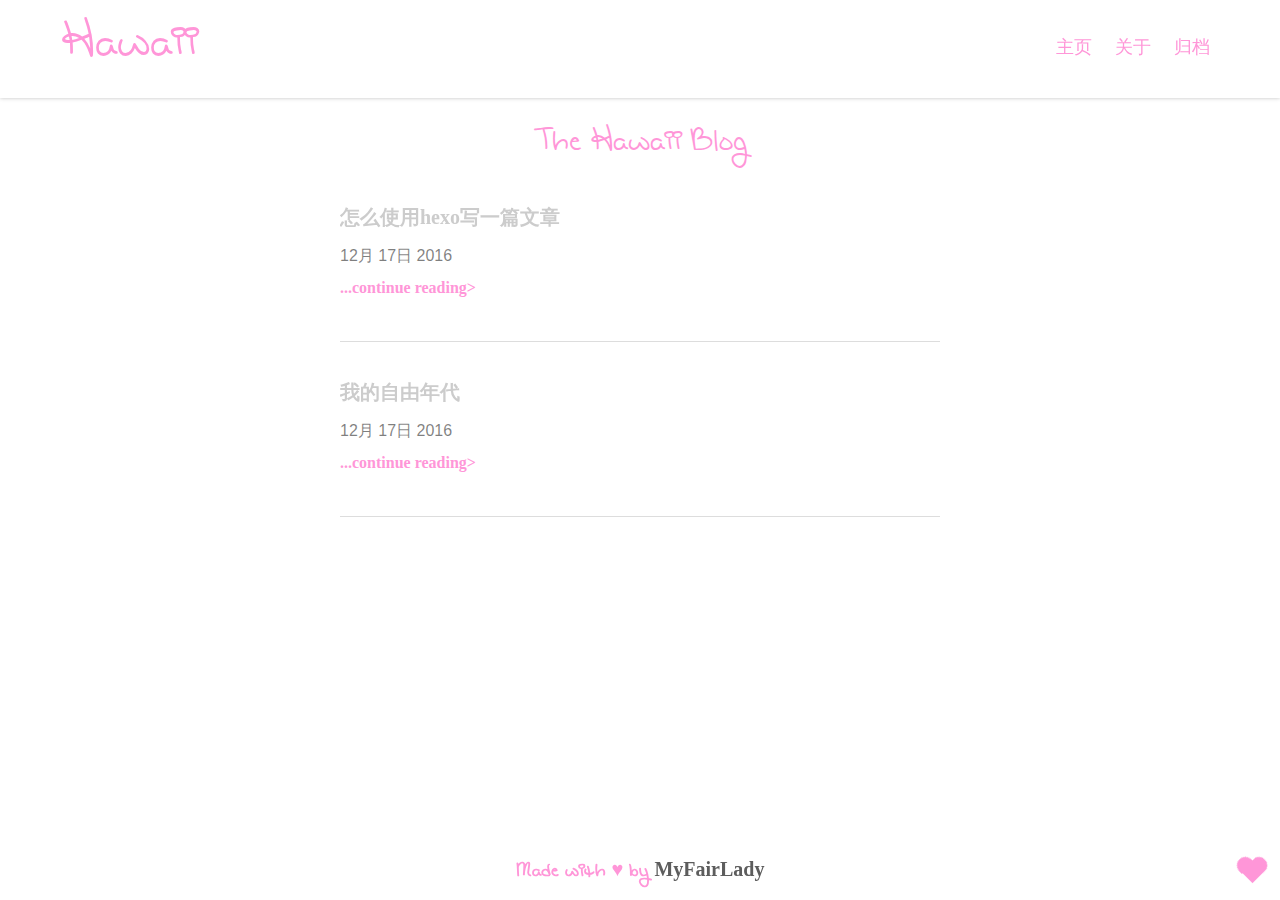
<file: index.html>
<!DOCTYPE html>
<html lang="en">

<head>
    <meta charset="UTF-8">
    <meta name="viewport" content="width=device-width, initial-scale=1">
    <title>Hawaii</title>
        
        <!-- 主css -->
        <link rel="stylesheet" href="/sass/main.css">
        <!-- seo -->
            <meta property="og:type" content="website">
<meta property="og:title" content="Hawaii">
<meta property="og:url" content="http://yoursite.com/index.html">
<meta property="og:site_name" content="Hawaii">
<meta name="twitter:card" content="summary">
<meta name="twitter:title" content="Hawaii">
            <!-- facicon -->
        
        <link rel="icon" href="http://7xp1k3.com1.z0.glb.clouddn.com/octocat-de-los-muertos.jpg">
                
        <!-- 统计 -->
        
        
        <script>
          (function(i,s,o,g,r,a,m){i['GoogleAnalyticsObject']=r;i[r]=i[r]||function(){
          (i[r].q=i[r].q||[]).push(arguments)},i[r].l=1*new Date();a=s.createElement(o),
          m=s.getElementsByTagName(o)[0];a.async=1;a.src=g;m.parentNode.insertBefore(a,m)
          })(window,document,'script','//www.google-analytics.com/analytics.js','ga');

          ga('create', 'UA-75314797-1', 'auto');
          ga('send', 'pageview');
        </script>
        
</head>

	<body>
		<div class="main">
			<div id="mobile-bar">
    <a class="menu-button"></a>
    <a class="logo" href="/">Hawaii</a>
</div>
<header class="nav-header">
    <a href="/" class="logo-link">Hawaii</a>
    
            
    <ul class="nav nav-list">
        <li class="nav-list-item"><a href="/">主页</a></li>
        
            
        
            
        <li class="nav-list-item"><a href="/about">关于</a></li>
            
        
            
        <li class="nav-list-item"><a href="/archives">归档</a></li>
            
        
    </ul>
</header>
<div class="sidebar">
    
            
    <ul class="main-menu">
        <li class="main-menu-item"><a href="/">主页</a></li>
        
            
        
            
        <li class="main-menu-item"><a href="/about">关于</a></li>
            
        
            
        <li class="main-menu-item"><a href="/archives">归档</a></li>
            
        
    </ul>
</div>

<h1 class="title">The Hawaii Blog</h1>

			<div class="blog-main">
    
      <article class="article-main">
              <header class="article-header">
                  <h1 itemprop="name">
                      <a href="/2016/12/17/how-to-wirte/" class="article-title">怎么使用hexo写一篇文章</a>
                  </h1>
              </header>
              
              <div class="article-meta">
                  <div class="article-dateTime">
                      <a href="/2016/12/17/how-to-wirte/" class="article-date">
                          <time datetime="12月 17日 2016" itemprop="datePublished">
                              12月 17日 2016
                          </time>
                      </a>
                  </div>
              </div>
              
              <div class="article-inner">
                  <div class="article-entry" itemprop="articleBody">
                      
                  </div>
                  <p class="article-more-link">
                      <a href="/2016/12/17/how-to-wirte/#more">
                          ...continue reading>
                      </a>
                  </p>
              </div>
      </article>
    
      <article class="article-main">
              <header class="article-header">
                  <h1 itemprop="name">
                      <a href="/2016/12/17/about/" class="article-title">我的自由年代</a>
                  </h1>
              </header>
              
              <div class="article-meta">
                  <div class="article-dateTime">
                      <a href="/2016/12/17/about/" class="article-date">
                          <time datetime="12月 17日 2016" itemprop="datePublished">
                              12月 17日 2016
                          </time>
                      </a>
                  </div>
              </div>
              
              <div class="article-inner">
                  <div class="article-entry" itemprop="articleBody">
                      
                  </div>
                  <p class="article-more-link">
                      <a href="/2016/12/17/about/#more">
                          ...continue reading>
                      </a>
                  </p>
              </div>
      </article>
    
    <nav class="older-posts-link">
    <span class="page-number current">1</span>
</nav>

</div>


		</div>
		<div id="heart"></div>

    <footer class="blog-footer" id="blog-footer">
        <div id="footer-info" class="inner">
            Made with ♥ by <a href="https://github.com/yzzting/hexo-theme-MyFairLady" target="_blank">MyFairLady</a>
        </div>
    </footer>
    <script src="/js/sidebar.js"></script>
    <script src="/js/toTop.js"></script>

	</body>
	</html>
</file>
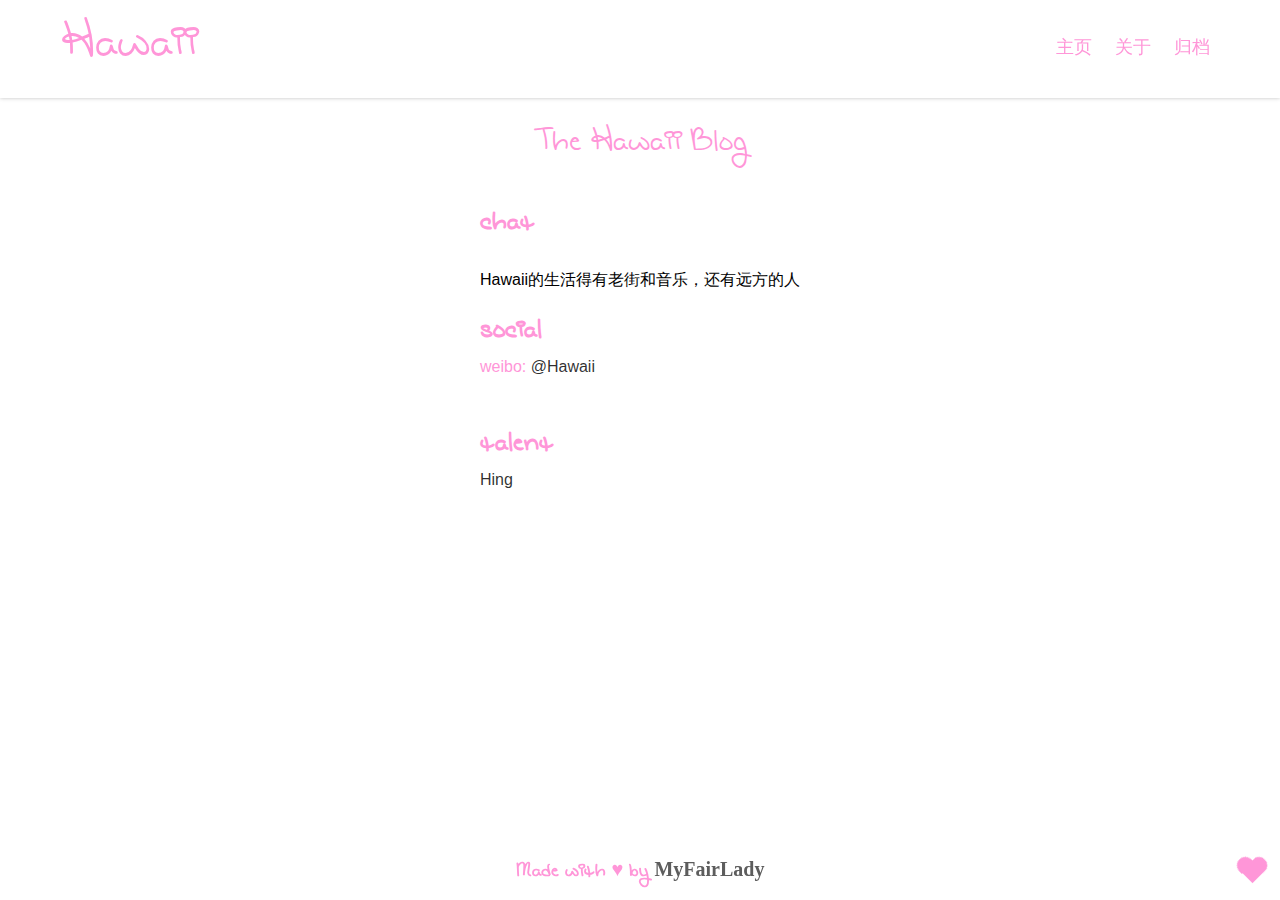
<file: about/index.html>
<!DOCTYPE html>
<html lang="en">

<head>
    <meta charset="UTF-8">
    <meta name="viewport" content="width=device-width, initial-scale=1">
    <title>Hawaii</title>
        
        <!-- 主css -->
        <link rel="stylesheet" href="/sass/main.css">
        <!-- seo -->
            <meta name="description" content="this is the about me.">
<meta property="og:type" content="website">
<meta property="og:title" content="this is a about me">
<meta property="og:url" content="http://yoursite.com/about/index.html">
<meta property="og:site_name" content="Hawaii">
<meta property="og:description" content="this is the about me.">
<meta property="og:updated_time" content="2016-12-17T12:06:51.000Z">
<meta name="twitter:card" content="summary">
<meta name="twitter:title" content="this is a about me">
<meta name="twitter:description" content="this is the about me.">
            <!-- facicon -->
        
        <link rel="icon" href="http://7xp1k3.com1.z0.glb.clouddn.com/octocat-de-los-muertos.jpg">
                
        <!-- 统计 -->
        
        
        <script>
          (function(i,s,o,g,r,a,m){i['GoogleAnalyticsObject']=r;i[r]=i[r]||function(){
          (i[r].q=i[r].q||[]).push(arguments)},i[r].l=1*new Date();a=s.createElement(o),
          m=s.getElementsByTagName(o)[0];a.async=1;a.src=g;m.parentNode.insertBefore(a,m)
          })(window,document,'script','//www.google-analytics.com/analytics.js','ga');

          ga('create', 'UA-75314797-1', 'auto');
          ga('send', 'pageview');
        </script>
        
</head>

	<body>
		<div class="main">
			<div id="mobile-bar">
    <a class="menu-button"></a>
    <a class="logo" href="/">Hawaii</a>
</div>
<header class="nav-header">
    <a href="/" class="logo-link">Hawaii</a>
    
            
    <ul class="nav nav-list">
        <li class="nav-list-item"><a href="/">主页</a></li>
        
            
        
            
        <li class="nav-list-item"><a href="/about">关于</a></li>
            
        
            
        <li class="nav-list-item"><a href="/archives">归档</a></li>
            
        
    </ul>
</header>
<div class="sidebar">
    
            
    <ul class="main-menu">
        <li class="main-menu-item"><a href="/">主页</a></li>
        
            
        
            
        <li class="main-menu-item"><a href="/about">关于</a></li>
            
        
            
        <li class="main-menu-item"><a href="/archives">归档</a></li>
            
        
    </ul>
</div>

<h1 class="title">The Hawaii Blog</h1>

			<div class="about-main">
    <div class="about-body">
        <div class="about-header">
          <h3 class="about-title">chat</h3>
          <p>Hawaii的生活得有老街和音乐，还有远方的人</p>
        </div>
        <div class="about-show">
          <div class="about-social">
            <h3 class="about-title">social</h3>
            <ul class="about-list">
              
                <li>
                  weibo:
                  <a href="http://weibo.com/3063302611/profile?topnav=1&amp;wvr=6&amp;is_all=1">
                    @Hawaii
                  </a>
                </li>
                
              </ul>
          </div>
          <div class="about-talent">
           <h3 class="about-title">talent</h3>
           <ul class="about-list">
            
                <li>
                    <a href="https://Neras.github.io">
                        Hing
                    </a>
                </li>
            
            </ul>
          </div>
        </div>
    </div>
</div>

		</div>
		<div id="heart"></div>

    <footer class="blog-footer" id="blog-footer">
        <div id="footer-info" class="inner">
            Made with ♥ by <a href="https://github.com/yzzting/hexo-theme-MyFairLady" target="_blank">MyFairLady</a>
        </div>
    </footer>
    <script src="/js/sidebar.js"></script>
    <script src="/js/toTop.js"></script>

	</body>
	</html>
</file>
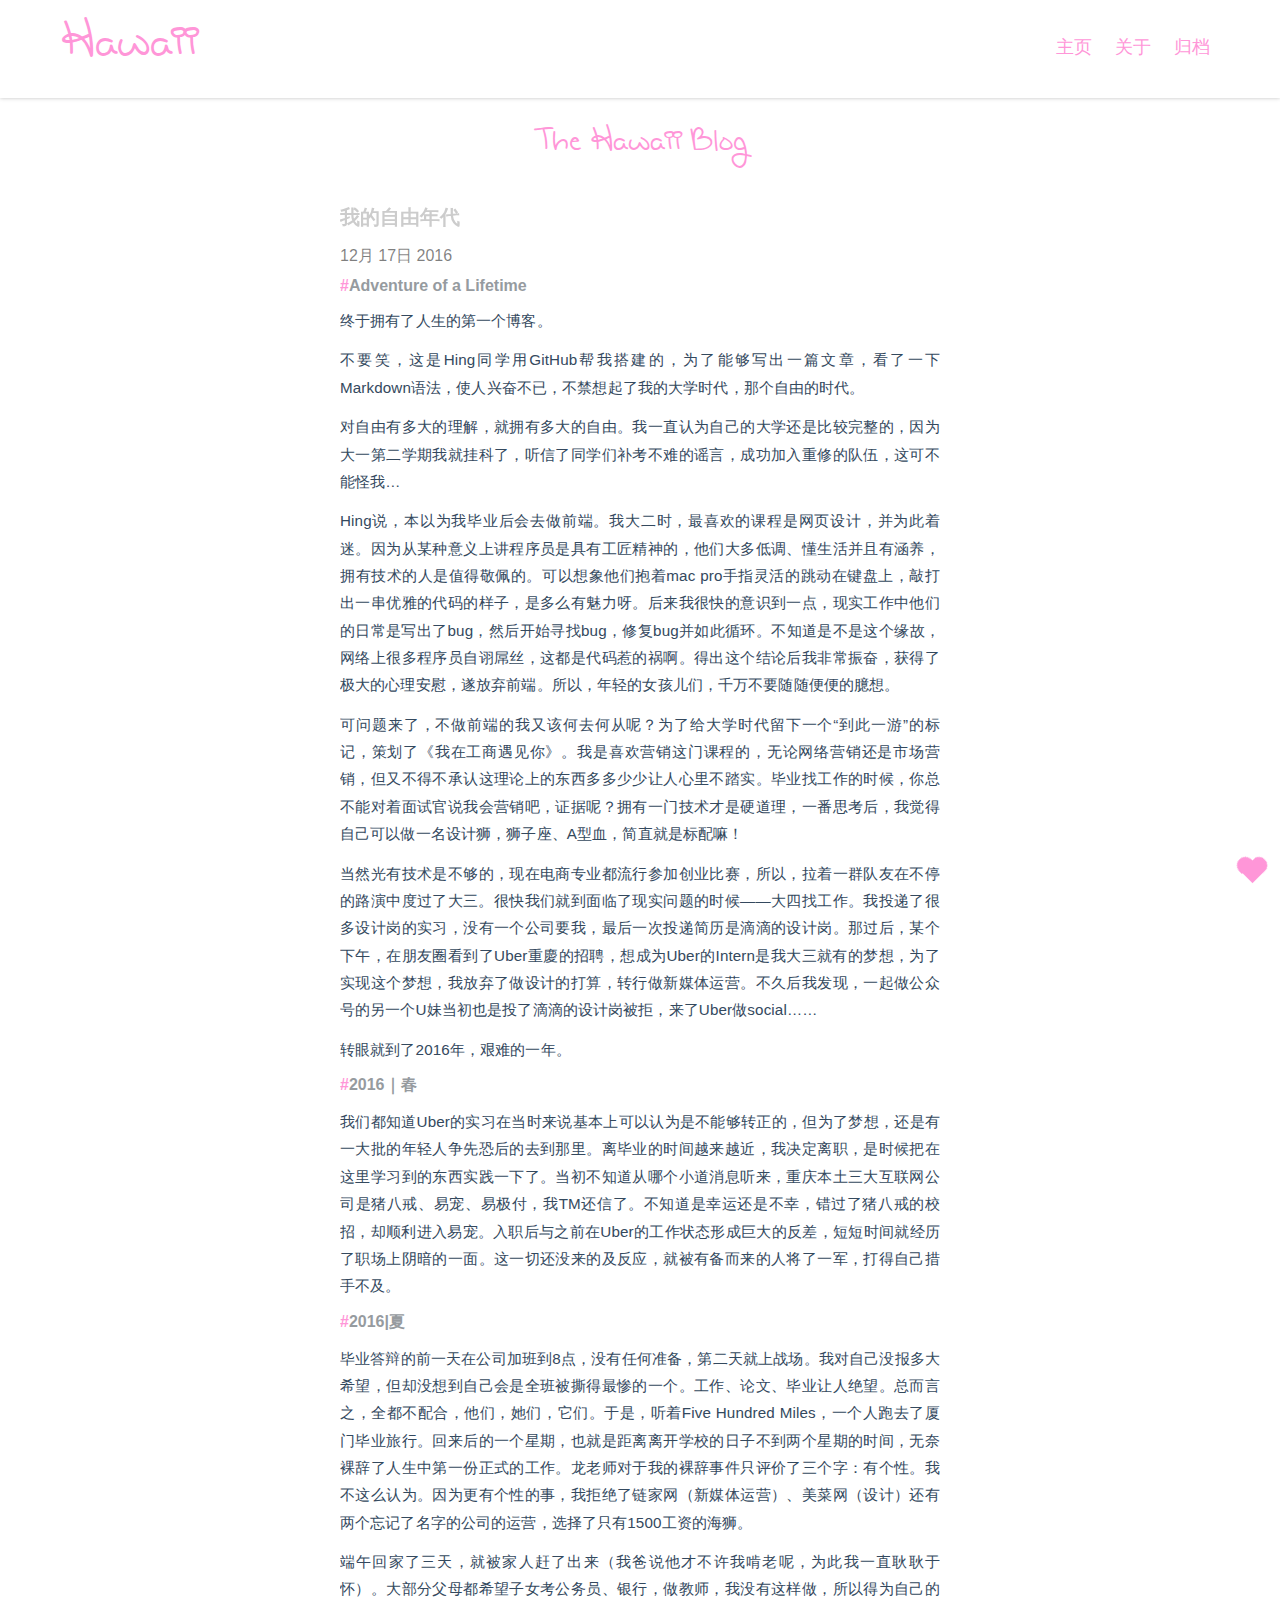
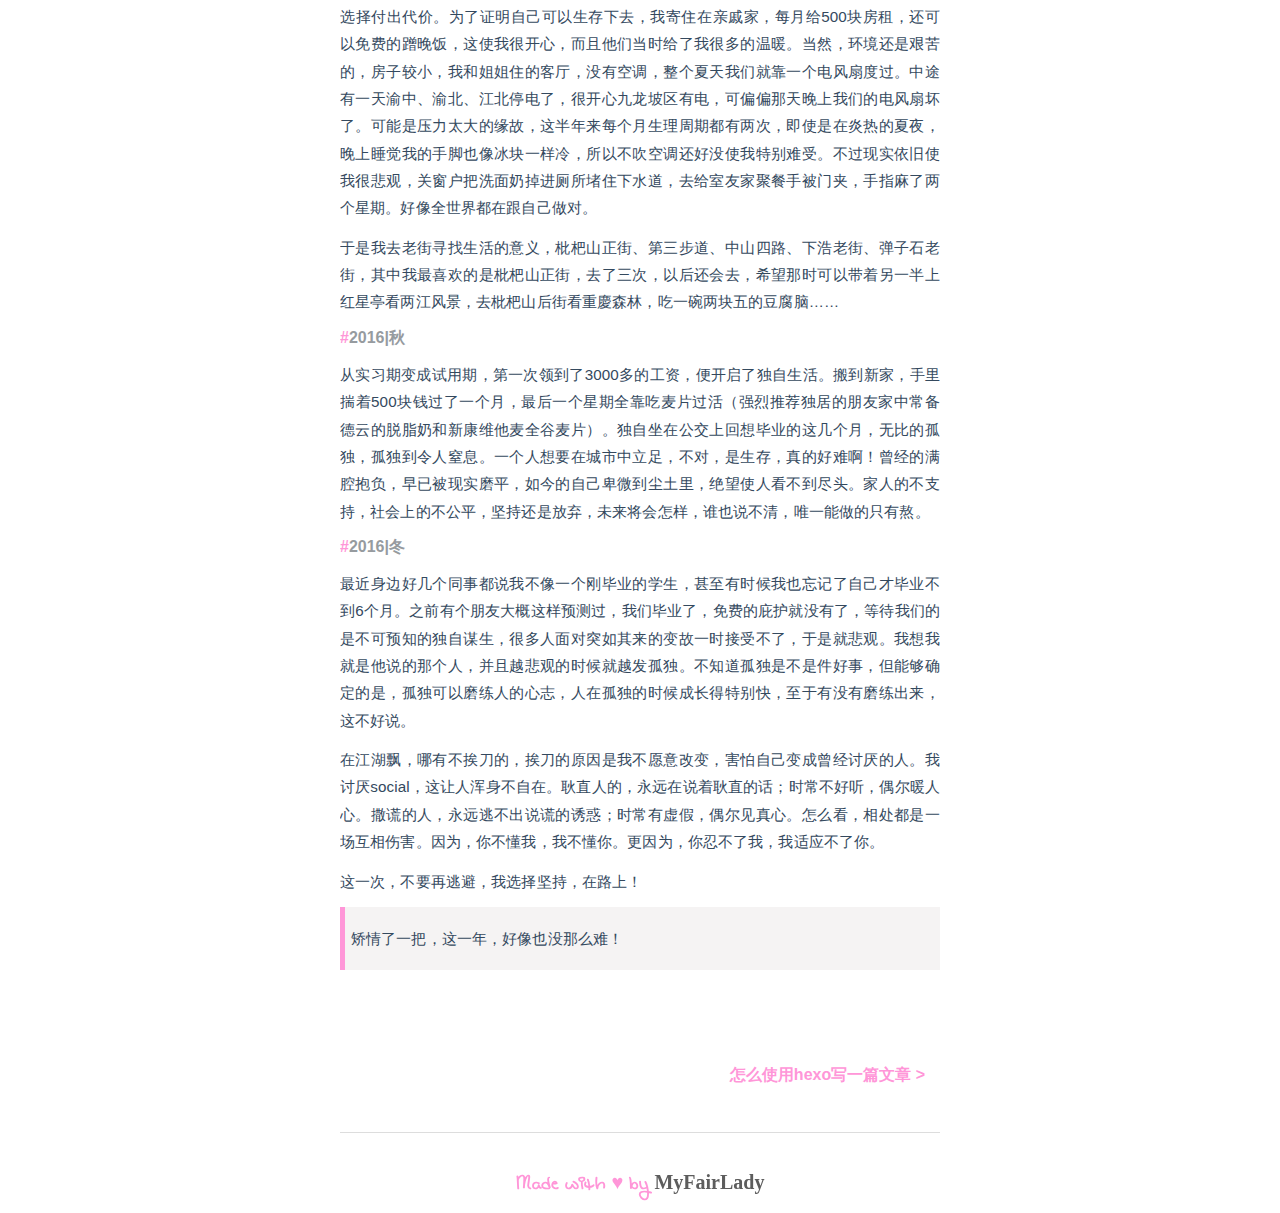
<file: 2016/12/17/about/index.html>
<!DOCTYPE html>
<html lang="en">

<head>
    <meta charset="UTF-8">
    <meta name="viewport" content="width=device-width, initial-scale=1">
    <title>Hawaii</title>
        
        <!-- 主css -->
        <link rel="stylesheet" href="/sass/main.css">
        <!-- seo -->
            <meta name="description" content="Adventure of a Lifetime终于拥有了人生的第一个博客。
不要笑，这是Hing同学用GitHub帮我搭建的，为了能够写出一篇文章，看了一下Markdown语法，使人兴奋不已，不禁想起了我的大学时代，那个自由的时代。
对自由有多大的理解，就拥有多大的自由。我一直认为自己的大学还是比较完整的，因为大一第二学期我就挂科了，听信了同学们补考不难的谣言，成功加入重修的队伍，这可不能怪我…">
<meta property="og:type" content="article">
<meta property="og:title" content="我的自由年代">
<meta property="og:url" content="http://yoursite.com/2016/12/17/about/index.html">
<meta property="og:site_name" content="Hawaii">
<meta property="og:description" content="Adventure of a Lifetime终于拥有了人生的第一个博客。
不要笑，这是Hing同学用GitHub帮我搭建的，为了能够写出一篇文章，看了一下Markdown语法，使人兴奋不已，不禁想起了我的大学时代，那个自由的时代。
对自由有多大的理解，就拥有多大的自由。我一直认为自己的大学还是比较完整的，因为大一第二学期我就挂科了，听信了同学们补考不难的谣言，成功加入重修的队伍，这可不能怪我…">
<meta property="og:updated_time" content="2016-12-19T14:28:51.000Z">
<meta name="twitter:card" content="summary">
<meta name="twitter:title" content="我的自由年代">
<meta name="twitter:description" content="Adventure of a Lifetime终于拥有了人生的第一个博客。
不要笑，这是Hing同学用GitHub帮我搭建的，为了能够写出一篇文章，看了一下Markdown语法，使人兴奋不已，不禁想起了我的大学时代，那个自由的时代。
对自由有多大的理解，就拥有多大的自由。我一直认为自己的大学还是比较完整的，因为大一第二学期我就挂科了，听信了同学们补考不难的谣言，成功加入重修的队伍，这可不能怪我…">
            <!-- facicon -->
        
        <link rel="icon" href="http://7xp1k3.com1.z0.glb.clouddn.com/octocat-de-los-muertos.jpg">
                
        <!-- 统计 -->
        
        
        <script>
          (function(i,s,o,g,r,a,m){i['GoogleAnalyticsObject']=r;i[r]=i[r]||function(){
          (i[r].q=i[r].q||[]).push(arguments)},i[r].l=1*new Date();a=s.createElement(o),
          m=s.getElementsByTagName(o)[0];a.async=1;a.src=g;m.parentNode.insertBefore(a,m)
          })(window,document,'script','//www.google-analytics.com/analytics.js','ga');

          ga('create', 'UA-75314797-1', 'auto');
          ga('send', 'pageview');
        </script>
        
</head>

	<body>
		<div class="main">
			<div id="mobile-bar">
    <a class="menu-button"></a>
    <a class="logo" href="/">Hawaii</a>
</div>
<header class="nav-header">
    <a href="/" class="logo-link">Hawaii</a>
    
            
    <ul class="nav nav-list">
        <li class="nav-list-item"><a href="/">主页</a></li>
        
            
        
            
        <li class="nav-list-item"><a href="/about">关于</a></li>
            
        
            
        <li class="nav-list-item"><a href="/archives">归档</a></li>
            
        
    </ul>
</header>
<div class="sidebar">
    
            
    <ul class="main-menu">
        <li class="main-menu-item"><a href="/">主页</a></li>
        
            
        
            
        <li class="main-menu-item"><a href="/about">关于</a></li>
            
        
            
        <li class="main-menu-item"><a href="/archives">归档</a></li>
            
        
    </ul>
</div>

<h1 class="title">The Hawaii Blog</h1>

			
<article class="article-main" itemscope itemprop="blogPost">
        <div class="articleCon">
            <header class="article-header">
                <h1 itemprop="name">
                    <a href="/2016/12/17/about/" class="article-title">我的自由年代</a>
                </h1>
            </header>
            <div class="article-meta">
                <div class="article-dateTime">
    <a href="/2016/12/17/about/" class="article-date">
        <time datetime="12月 17日 2016" itemprop="datePublished">
            12月 17日 2016
        </time>
    </a>
</div>

            </div>
            <div class="article-inner">
                <div class="article-entry" itemprop="articleBody">
                    <h3 id="Adventure-of-a-Lifetime"><a href="#Adventure-of-a-Lifetime" class="headerlink" title="Adventure of a Lifetime"></a>Adventure of a Lifetime</h3><p>终于拥有了人生的第一个博客。</p>
<p>不要笑，这是Hing同学用GitHub帮我搭建的，为了能够写出一篇文章，看了一下Markdown语法，使人兴奋不已，不禁想起了我的大学时代，那个自由的时代。</p>
<p>对自由有多大的理解，就拥有多大的自由。我一直认为自己的大学还是比较完整的，因为大一第二学期我就挂科了，听信了同学们补考不难的谣言，成功加入重修的队伍，这可不能怪我…</p>
<p>Hing说，本以为我毕业后会去做前端。我大二时，最喜欢的课程是网页设计，并为此着迷。因为从某种意义上讲程序员是具有工匠精神的，他们大多低调、懂生活并且有涵养，拥有技术的人是值得敬佩的。可以想象他们抱着mac pro手指灵活的跳动在键盘上，敲打出一串优雅的代码的样子，是多么有魅力呀。后来我很快的意识到一点，现实工作中他们的日常是写出了bug，然后开始寻找bug，修复bug并如此循环。不知道是不是这个缘故，网络上很多程序员自诩屌丝，这都是代码惹的祸啊。得出这个结论后我非常振奋，获得了极大的心理安慰，遂放弃前端。所以，年轻的女孩儿们，千万不要随随便便的臆想。</p>
<p>可问题来了，不做前端的我又该何去何从呢？为了给大学时代留下一个“到此一游”的标记，策划了《我在工商遇见你》。我是喜欢营销这门课程的，无论网络营销还是市场营销，但又不得不承认这理论上的东西多多少少让人心里不踏实。毕业找工作的时候，你总不能对着面试官说我会营销吧，证据呢？拥有一门技术才是硬道理，一番思考后，我觉得自己可以做一名设计狮，狮子座、A型血，简直就是标配嘛！</p>
<p>当然光有技术是不够的，现在电商专业都流行参加创业比赛，所以，拉着一群队友在不停的路演中度过了大三。很快我们就到面临了现实问题的时候——大四找工作。我投递了很多设计岗的实习，没有一个公司要我，最后一次投递简历是滴滴的设计岗。那过后，某个下午，在朋友圈看到了Uber重慶的招聘，想成为Uber的Intern是我大三就有的梦想，为了实现这个梦想，我放弃了做设计的打算，转行做新媒体运营。不久后我发现，一起做公众号的另一个U妹当初也是投了滴滴的设计岗被拒，来了Uber做social……</p>
<p>转眼就到了2016年，艰难的一年。</p>
<h6 id="2016｜春"><a href="#2016｜春" class="headerlink" title="2016｜春"></a>2016｜春</h6><p>我们都知道Uber的实习在当时来说基本上可以认为是不能够转正的，但为了梦想，还是有一大批的年轻人争先恐后的去到那里。离毕业的时间越来越近，我决定离职，是时候把在这里学习到的东西实践一下了。当初不知道从哪个小道消息听来，重庆本土三大互联网公司是猪八戒、易宠、易极付，我TM还信了。不知道是幸运还是不幸，错过了猪八戒的校招，却顺利进入易宠。入职后与之前在Uber的工作状态形成巨大的反差，短短时间就经历了职场上阴暗的一面。这一切还没来的及反应，就被有备而来的人将了一军，打得自己措手不及。</p>
<h6 id="2016-夏"><a href="#2016-夏" class="headerlink" title="2016|夏"></a>2016|夏</h6><p>毕业答辩的前一天在公司加班到8点，没有任何准备，第二天就上战场。我对自己没报多大希望，但却没想到自己会是全班被撕得最惨的一个。工作、论文、毕业让人绝望。总而言之，全都不配合，他们，她们，它们。于是，听着Five Hundred Miles，一个人跑去了厦门毕业旅行。回来后的一个星期，也就是距离离开学校的日子不到两个星期的时间，无奈裸辞了人生中第一份正式的工作。龙老师对于我的裸辞事件只评价了三个字：有个性。我不这么认为。因为更有个性的事，我拒绝了链家网（新媒体运营）、美菜网（设计）还有两个忘记了名字的公司的运营，选择了只有1500工资的海狮。</p>
<p>端午回家了三天，就被家人赶了出来（我爸说他才不许我啃老呢，为此我一直耿耿于怀）。大部分父母都希望子女考公务员、银行，做教师，我没有这样做，所以得为自己的选择付出代价。为了证明自己可以生存下去，我寄住在亲戚家，每月给500块房租，还可以免费的蹭晚饭，这使我很开心，而且他们当时给了我很多的温暖。当然，环境还是艰苦的，房子较小，我和姐姐住的客厅，没有空调，整个夏天我们就靠一个电风扇度过。中途有一天渝中、渝北、江北停电了，很开心九龙坡区有电，可偏偏那天晚上我们的电风扇坏了。可能是压力太大的缘故，这半年来每个月生理周期都有两次，即使是在炎热的夏夜，晚上睡觉我的手脚也像冰块一样冷，所以不吹空调还好没使我特别难受。不过现实依旧使我很悲观，关窗户把洗面奶掉进厕所堵住下水道，去给室友家聚餐手被门夹，手指麻了两个星期。好像全世界都在跟自己做对。</p>
<p>于是我去老街寻找生活的意义，枇杷山正街、第三步道、中山四路、下浩老街、弹子石老街，其中我最喜欢的是枇杷山正街，去了三次，以后还会去，希望那时可以带着另一半上红星亭看两江风景，去枇杷山后街看重慶森林，吃一碗两块五的豆腐脑……</p>
<h6 id="2016-秋"><a href="#2016-秋" class="headerlink" title="2016|秋"></a>2016|秋</h6><p>从实习期变成试用期，第一次领到了3000多的工资，便开启了独自生活。搬到新家，手里揣着500块钱过了一个月，最后一个星期全靠吃麦片过活（强烈推荐独居的朋友家中常备德云的脱脂奶和新康维他麦全谷麦片）。独自坐在公交上回想毕业的这几个月，无比的孤独，孤独到令人窒息。一个人想要在城市中立足，不对，是生存，真的好难啊！曾经的满腔抱负，早已被现实磨平，如今的自己卑微到尘土里，绝望使人看不到尽头。家人的不支持，社会上的不公平，坚持还是放弃，未来将会怎样，谁也说不清，唯一能做的只有熬。</p>
<h6 id="2016-冬"><a href="#2016-冬" class="headerlink" title="2016|冬"></a>2016|冬</h6><p>最近身边好几个同事都说我不像一个刚毕业的学生，甚至有时候我也忘记了自己才毕业不到6个月。之前有个朋友大概这样预测过，我们毕业了，免费的庇护就没有了，等待我们的是不可预知的独自谋生，很多人面对突如其来的变故一时接受不了，于是就悲观。我想我就是他说的那个人，并且越悲观的时候就越发孤独。不知道孤独是不是件好事，但能够确定的是，孤独可以磨练人的心志，人在孤独的时候成长得特别快，至于有没有磨练出来，这不好说。  </p>
<p>在江湖飘，哪有不挨刀的，挨刀的原因是我不愿意改变，害怕自己变成曾经讨厌的人。我讨厌social，这让人浑身不自在。耿直人的，永远在说着耿直的话；时常不好听，偶尔暖人心。撒谎的人，永远逃不出说谎的诱惑；时常有虚假，偶尔见真心。怎么看，相处都是一场互相伤害。因为，你不懂我，我不懂你。更因为，你忍不了我，我适应不了你。</p>
<p>这一次，不要再逃避，我选择坚持，在路上！</p>
<blockquote>
<p>矫情了一把，这一年，好像也没那么难！</p>
</blockquote>

                </div>
                
<nav id="article-nav">
  
    <a href="/2016/12/17/how-to-wirte/" id="article-nav-newer" class="article-nav-link-wrap">
      <div class="article-nav-title">
        
          怎么使用hexo写一篇文章 >
        
      </div>
    </a>
  
  
</nav>


            </div>
        </div>
        
            <div id="disqus_thread"></div>
<script>
    (function() { // DON'T EDIT BELOW THIS LINE
        var d = document,
            s = d.createElement('script');

        s.src = '//Hawaii.disqus.com/embed.js';

        s.setAttribute('data-timestamp', +new Date());
        (d.head || d.body).appendChild(s);
    })();
</script>
<noscript>Please enable JavaScript to view the <a href="https://disqus.com/?ref_noscript" rel="nofollow">comments powered by Disqus.</a></noscript>
<script id="dsq-count-scr" src="//Hawaii.disqus.com/count.js" async></script>

        
        
</article>



		</div>
		<div id="heart"></div>

    <footer class="blog-footer" id="blog-footer">
        <div id="footer-info" class="inner">
            Made with ♥ by <a href="https://github.com/yzzting/hexo-theme-MyFairLady" target="_blank">MyFairLady</a>
        </div>
    </footer>
    <script src="/js/sidebar.js"></script>
    <script src="/js/toTop.js"></script>

	</body>
	</html>
</file>
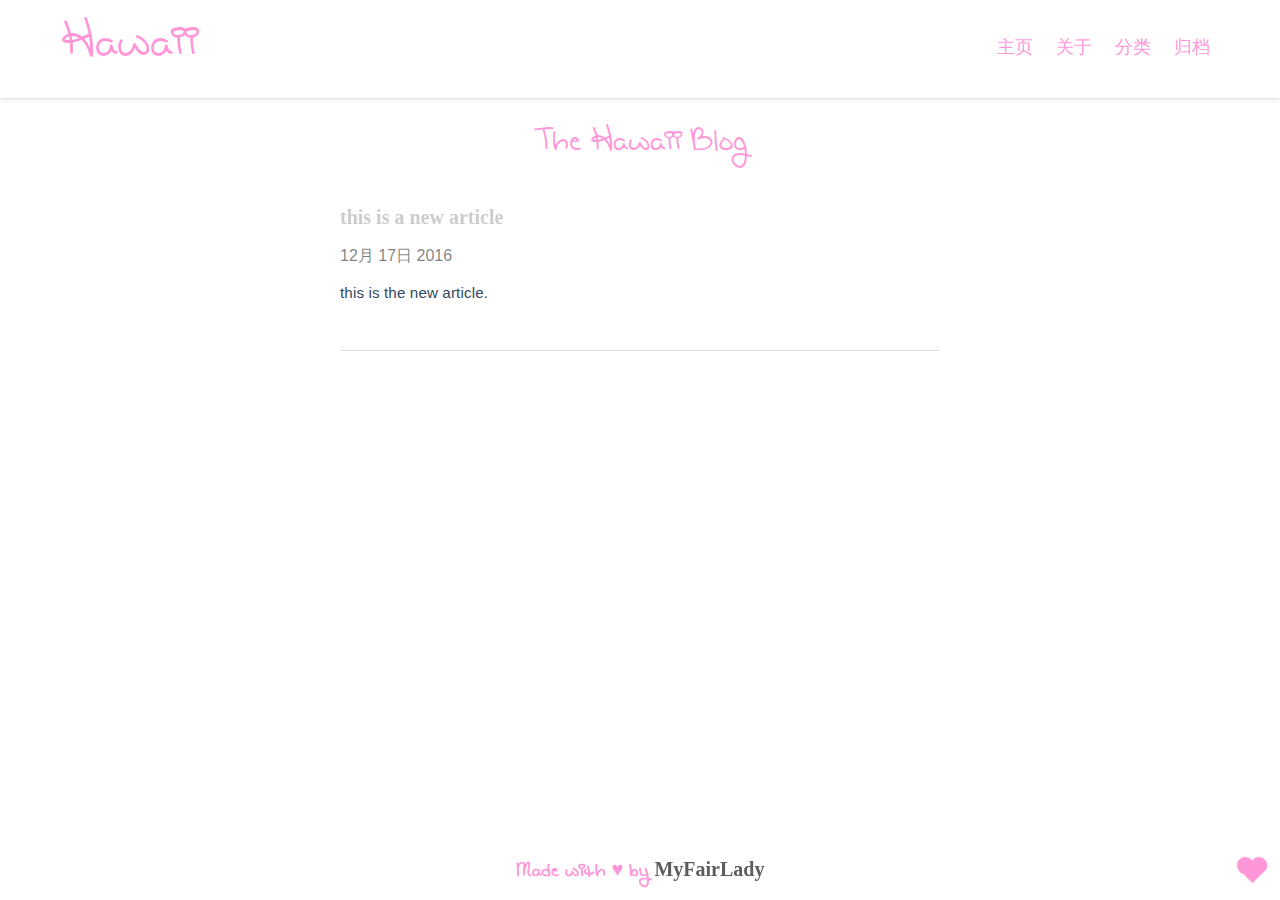
<file: 2016/12/17/hello-world/index.html>
<!DOCTYPE html>
<html lang="en">

<head>
    <meta charset="UTF-8">
    <meta name="viewport" content="width=device-width, initial-scale=1">
    <title>Hawaii</title>
        
        <!-- 主css -->
        <link rel="stylesheet" href="/sass/main.css">
        <!-- seo -->
            <meta name="description" content="this is the new article.">
<meta property="og:type" content="article">
<meta property="og:title" content="this is a new article">
<meta property="og:url" content="http://yoursite.com/2016/12/17/hello-world/index.html">
<meta property="og:site_name" content="Hawaii">
<meta property="og:description" content="this is the new article.">
<meta property="og:updated_time" content="2016-12-17T11:50:07.000Z">
<meta name="twitter:card" content="summary">
<meta name="twitter:title" content="this is a new article">
<meta name="twitter:description" content="this is the new article.">
            <!-- facicon -->
        
        <link rel="icon" href="http://7xp1k3.com1.z0.glb.clouddn.com/octocat-de-los-muertos.jpg">
                
        <!-- 统计 -->
        
        
        <script>
          (function(i,s,o,g,r,a,m){i['GoogleAnalyticsObject']=r;i[r]=i[r]||function(){
          (i[r].q=i[r].q||[]).push(arguments)},i[r].l=1*new Date();a=s.createElement(o),
          m=s.getElementsByTagName(o)[0];a.async=1;a.src=g;m.parentNode.insertBefore(a,m)
          })(window,document,'script','//www.google-analytics.com/analytics.js','ga');

          ga('create', 'UA-75314797-1', 'auto');
          ga('send', 'pageview');
        </script>
        
</head>

	<body>
		<div class="main">
			<div id="mobile-bar">
    <a class="menu-button"></a>
    <a class="logo" href="/">Hawaii</a>
</div>
<header class="nav-header">
    <a href="/" class="logo-link">Hawaii</a>
    
            
    <ul class="nav nav-list">
        <li class="nav-list-item"><a href="/">主页</a></li>
        
            
        
            
        <li class="nav-list-item"><a href="/about">关于</a></li>
            
        
            
        <li class="nav-list-item"><a href="/tags">分类</a></li>
            
        
            
        <li class="nav-list-item"><a href="/archives">归档</a></li>
            
        
    </ul>
</header>
<div class="sidebar">
    
            
    <ul class="main-menu">
        <li class="main-menu-item"><a href="/">主页</a></li>
        
            
        
            
        <li class="main-menu-item"><a href="/about">关于</a></li>
            
        
            
        <li class="main-menu-item"><a href="/tags">分类</a></li>
            
        
            
        <li class="main-menu-item"><a href="/archives">归档</a></li>
            
        
    </ul>
</div>

<h1 class="title">The Hawaii Blog</h1>

			
<article class="article-main" itemscope itemprop="blogPost">
        <div class="articleCon">
            <header class="article-header">
                <h1 itemprop="name">
                    <a href="/2016/12/17/hello-world/" class="article-title">this is a new article</a>
                </h1>
            </header>
            <div class="article-meta">
                <div class="article-dateTime">
    <a href="/2016/12/17/hello-world/" class="article-date">
        <time datetime="12月 17日 2016" itemprop="datePublished">
            12月 17日 2016
        </time>
    </a>
</div>

            </div>
            <div class="article-inner">
                <div class="article-entry" itemprop="articleBody">
                    <p>this is the new article.</p>

                </div>
                

            </div>
        </div>
        
            <div id="disqus_thread"></div>
<script>
    (function() { // DON'T EDIT BELOW THIS LINE
        var d = document,
            s = d.createElement('script');

        s.src = '//Hawaii.disqus.com/embed.js';

        s.setAttribute('data-timestamp', +new Date());
        (d.head || d.body).appendChild(s);
    })();
</script>
<noscript>Please enable JavaScript to view the <a href="https://disqus.com/?ref_noscript" rel="nofollow">comments powered by Disqus.</a></noscript>
<script id="dsq-count-scr" src="//Hawaii.disqus.com/count.js" async></script>

        
        
</article>



		</div>
		<div id="heart"></div>

    <footer class="blog-footer" id="blog-footer">
        <div id="footer-info" class="inner">
            Made with ♥ by <a href="https://github.com/yzzting/hexo-theme-MyFairLady" target="_blank">MyFairLady</a>
        </div>
    </footer>
    <script src="/js/sidebar.js"></script>
    <script src="/js/toTop.js"></script>

	</body>
	</html>
</file>
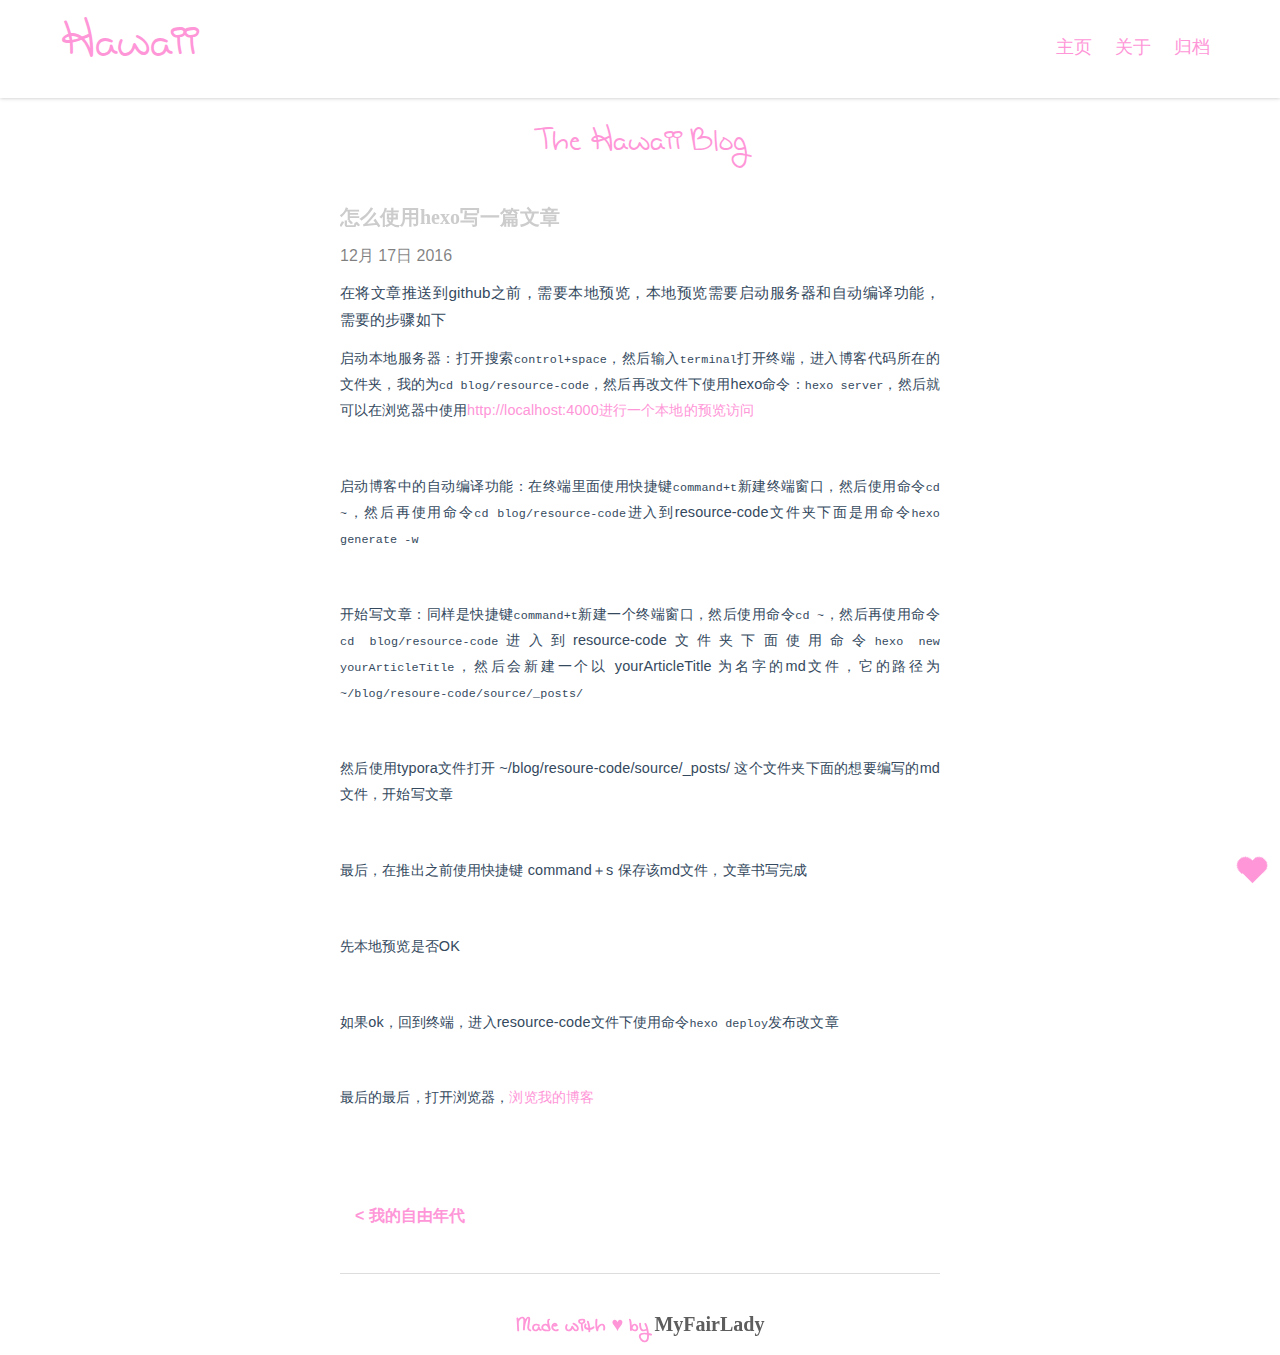
<file: 2016/12/17/how-to-wirte/index.html>
<!DOCTYPE html>
<html lang="en">

<head>
    <meta charset="UTF-8">
    <meta name="viewport" content="width=device-width, initial-scale=1">
    <title>Hawaii</title>
        
        <!-- 主css -->
        <link rel="stylesheet" href="/sass/main.css">
        <!-- seo -->
            <meta name="description" content="在将文章推送到github之前，需要本地预览，本地预览需要启动服务器和自动编译功能，需要的步骤如下

启动本地服务器：打开搜索control+space，然后输入terminal打开终端，进入博客代码所在的文件夹，我的为cd blog/resource-code，然后再改文件下使用hexo命令：hexo server，然后就可以在浏览器中使用http://localhost:4000进行一个本地的">
<meta property="og:type" content="article">
<meta property="og:title" content="怎么使用hexo写一篇文章">
<meta property="og:url" content="http://yoursite.com/2016/12/17/how-to-wirte/index.html">
<meta property="og:site_name" content="Hawaii">
<meta property="og:description" content="在将文章推送到github之前，需要本地预览，本地预览需要启动服务器和自动编译功能，需要的步骤如下

启动本地服务器：打开搜索control+space，然后输入terminal打开终端，进入博客代码所在的文件夹，我的为cd blog/resource-code，然后再改文件下使用hexo命令：hexo server，然后就可以在浏览器中使用http://localhost:4000进行一个本地的">
<meta property="og:updated_time" content="2016-12-17T12:56:12.000Z">
<meta name="twitter:card" content="summary">
<meta name="twitter:title" content="怎么使用hexo写一篇文章">
<meta name="twitter:description" content="在将文章推送到github之前，需要本地预览，本地预览需要启动服务器和自动编译功能，需要的步骤如下

启动本地服务器：打开搜索control+space，然后输入terminal打开终端，进入博客代码所在的文件夹，我的为cd blog/resource-code，然后再改文件下使用hexo命令：hexo server，然后就可以在浏览器中使用http://localhost:4000进行一个本地的">
            <!-- facicon -->
        
        <link rel="icon" href="http://7xp1k3.com1.z0.glb.clouddn.com/octocat-de-los-muertos.jpg">
                
        <!-- 统计 -->
        
        
        <script>
          (function(i,s,o,g,r,a,m){i['GoogleAnalyticsObject']=r;i[r]=i[r]||function(){
          (i[r].q=i[r].q||[]).push(arguments)},i[r].l=1*new Date();a=s.createElement(o),
          m=s.getElementsByTagName(o)[0];a.async=1;a.src=g;m.parentNode.insertBefore(a,m)
          })(window,document,'script','//www.google-analytics.com/analytics.js','ga');

          ga('create', 'UA-75314797-1', 'auto');
          ga('send', 'pageview');
        </script>
        
</head>

	<body>
		<div class="main">
			<div id="mobile-bar">
    <a class="menu-button"></a>
    <a class="logo" href="/">Hawaii</a>
</div>
<header class="nav-header">
    <a href="/" class="logo-link">Hawaii</a>
    
            
    <ul class="nav nav-list">
        <li class="nav-list-item"><a href="/">主页</a></li>
        
            
        
            
        <li class="nav-list-item"><a href="/about">关于</a></li>
            
        
            
        <li class="nav-list-item"><a href="/archives">归档</a></li>
            
        
    </ul>
</header>
<div class="sidebar">
    
            
    <ul class="main-menu">
        <li class="main-menu-item"><a href="/">主页</a></li>
        
            
        
            
        <li class="main-menu-item"><a href="/about">关于</a></li>
            
        
            
        <li class="main-menu-item"><a href="/archives">归档</a></li>
            
        
    </ul>
</div>

<h1 class="title">The Hawaii Blog</h1>

			
<article class="article-main" itemscope itemprop="blogPost">
        <div class="articleCon">
            <header class="article-header">
                <h1 itemprop="name">
                    <a href="/2016/12/17/how-to-wirte/" class="article-title">怎么使用hexo写一篇文章</a>
                </h1>
            </header>
            <div class="article-meta">
                <div class="article-dateTime">
    <a href="/2016/12/17/how-to-wirte/" class="article-date">
        <time datetime="12月 17日 2016" itemprop="datePublished">
            12月 17日 2016
        </time>
    </a>
</div>

            </div>
            <div class="article-inner">
                <div class="article-entry" itemprop="articleBody">
                    <p>在将文章推送到github之前，需要本地预览，本地预览需要启动服务器和自动编译功能，需要的步骤如下</p>
<ul>
<li><p>启动本地服务器：打开搜索<code>control+space</code>，然后输入<code>terminal</code>打开终端，进入博客代码所在的文件夹，我的为<code>cd blog/resource-code</code>，然后再改文件下使用hexo命令：<code>hexo server</code>，然后就可以在浏览器中使用<a href="http://localhost:4000进行一个本地的预览访问" target="_blank" rel="external">http://localhost:4000进行一个本地的预览访问</a></p>
<p>​</p>
</li>
<li><p>启动博客中的自动编译功能：在终端里面使用快捷键<code>command+t</code>新建终端窗口，然后使用命令<code>cd ~</code>，然后再使用命令<code>cd blog/resource-code</code>进入到resource-code文件夹下面是用命令<code>hexo generate -w</code></p>
<p>​</p>
</li>
<li><p>开始写文章：同样是快捷键<code>command+t</code>新建一个终端窗口，然后使用命令<code>cd ~</code>，然后再使用命令<code>cd blog/resource-code</code>进入到resource-code文件夹下面使用命令<code>hexo new yourArticleTitle</code>，然后会新建一个以 yourArticleTitle 为名字的md文件，它的路径为<code>~/blog/resoure-code/source/_posts/</code></p>
<p>​</p>
</li>
<li><p>然后使用typora文件打开 ~/blog/resoure-code/source/_posts/ 这个文件夹下面的想要编写的md文件，开始写文章</p>
<p>​</p>
</li>
<li><p>最后，在推出之前使用快捷键 command＋s 保存该md文件，文章书写完成</p>
<p>​</p>
</li>
<li><p>先本地预览是否OK</p>
<p>​</p>
</li>
<li><p>如果ok，回到终端，进入resource-code文件下使用命令<code>hexo deploy</code>发布改文章</p>
<p>​</p>
</li>
<li><p>最后的最后，打开浏览器，<a href="https://houwenyue.github.io" target="_blank" rel="external">浏览我的博客</a></p>
</li>
</ul>

                </div>
                
<nav id="article-nav">
  
  
    <a href="/2016/12/17/about/" id="article-nav-older" class="article-nav-link-wrap">
      <div class="article-nav-title"> < 我的自由年代</div>
    </a>
  
</nav>


            </div>
        </div>
        
            <div id="disqus_thread"></div>
<script>
    (function() { // DON'T EDIT BELOW THIS LINE
        var d = document,
            s = d.createElement('script');

        s.src = '//Hawaii.disqus.com/embed.js';

        s.setAttribute('data-timestamp', +new Date());
        (d.head || d.body).appendChild(s);
    })();
</script>
<noscript>Please enable JavaScript to view the <a href="https://disqus.com/?ref_noscript" rel="nofollow">comments powered by Disqus.</a></noscript>
<script id="dsq-count-scr" src="//Hawaii.disqus.com/count.js" async></script>

        
        
</article>



		</div>
		<div id="heart"></div>

    <footer class="blog-footer" id="blog-footer">
        <div id="footer-info" class="inner">
            Made with ♥ by <a href="https://github.com/yzzting/hexo-theme-MyFairLady" target="_blank">MyFairLady</a>
        </div>
    </footer>
    <script src="/js/sidebar.js"></script>
    <script src="/js/toTop.js"></script>

	</body>
	</html>
</file>
<file: sass/main.css>
@font-face {
  font-family: 'cathsgbr';
  src: url("../../fonts/cathsgbr.eot");
  src: url("../../fonts/cathsgbr.eot?#iefix") format("embedded-opentype"), url("../../fonts/cathsgbr.woff") format("woff"), url("../../fonts/cathsgbr.ttf") format("truetype"), url("../../fonts/cathsgbr.svg#cathsgbr") format("svg");
  font-weight: lighter;
  font-style: normal; }

@font-face {
  font-family: 'iconfont';
  src: url("//at.alicdn.com/t/font_1473170564_3825922.eot");
  /* IE9*/
  src: url("//at.alicdn.com/t/font_1473170564_3825922.eot?#iefix") format("embedded-opentype"), url("//at.alicdn.com/t/font_1473170564_3825922.woff") format("woff"), url("//at.alicdn.com/t/font_1473170564_3825922.ttf") format("truetype"), url("//at.alicdn.com/t/font_1473170564_3825922.svg#iconfont") format("svg");
  /* iOS 4.1- */ }

.iconfont {
  font-family: "iconfont" !important;
  font-style: normal;
  -webkit-font-smoothing: antialiased;
  -webkit-text-stroke-width: 0.2px;
  -moz-osx-font-smoothing: grayscale; }

* {
  margin: 0;
  padding: 0;
  transition-duration: 0.5s; }

a {
  cursor: auto;
  text-decoration: none;
  color: rgba(0, 0, 0, 0.82); }

ul {
  list-style-type: none; }

body {
  margin: 0 auto;
  display: flex;
  flex-flow: column;
  min-height: 100vh; }

del {
  color: #ff96d8; }

.main {
  flex: 1; }

::selection {
  background: #ff96d8;
  color: #fff; }

::-webkit-scrollbar {
  width: 8px;
  height: 4px; }

::-webkit-scrollbar-thumb {
  background: #ff96d8;
  -webkit-border-radius: 0;
  -moz-border-radius: 0;
  -o-border-radius: 0;
  -ms-border-radius: 0;
  border-radius: 0; }

::-webkit-scrollbar-track {
  background: rgba(211, 211, 211, 0.18);
  -webkit-border-radius: 0;
  -moz-border-radius: 0;
  -o-border-radius: 0;
  -ms-border-radius: 0;
  border-radius: 0;
  -webkit-box-shadow: inset 0 0 6px rgba(0, 0, 0, 0.3);
  -moz-box-shadow: inset 0 0 6px rgba(0, 0, 0, 0.3);
  -o-box-shadow: inset 0 0 6px rgba(0, 0, 0, 0.3);
  -ms-box-shadow: inset 0 0 6px rgba(0, 0, 0, 0.3);
  box-shadow: inset 0 0 6px rgba(0, 0, 0, 0.3); }

.article-main .article-title {
  display: inline-block;
  vertical-align: middle;
  -webkit-transform: translateZ(0);
  transform: translateZ(0);
  backface-visibility: hidden;
  box-shadow: 0 0 1px transparent;
  position: relative;
  overflow: hidden; }
  .article-main .article-title:before {
    content: '';
    position: absolute;
    z-index: -1;
    height: 2px;
    bottom: 0;
    left: 50%;
    right: 50%;
    background: #ff96d8;
    -webkit-transition-duration: 0.3s;
    transition-duration: 0.3s;
    -webkit-transition-property: right,left;
    transition-property: right,left;
    -webkit-transition-timing-function: ease-out;
    transition-timing-function: ease-out; }
  .article-main .article-title:active:before, .article-main .article-title:focus:before, .article-main .article-title:hover:before {
    right: 0;
    left: 0; }

@keyframes hvr-pulse {
  to {
    transform: scale(1.1); } }

pre, .highlight {
  overflow: auto;
  line-height: 1.6;
  font-size: 14px;
  background-color: #f7f7f7;
  text-align: justify;
  display: block; }

pre {
  font-family: Inconsolata, Menlo, Monaco, Consolas, "Courier New", monospace;
  padding: 0;
  color: #4d4d4c;
  text-shadow: none; }

blockquote {
  border-left: 5px solid #ff96d8;
  background: rgba(182, 173, 173, 0.14);
  padding: 1%;
  margin: 2% 0;
  font-size: 100%; }

.highlight pre {
  border: none;
  margin: 0;
  padding: 1px; }

.highlight table {
  margin: 0;
  width: auto;
  border: none; }

.highlight td {
  border: none;
  padding: 1px; }

.highlight figcaption {
  font-size: 0.85em;
  color: #8e908c;
  line-height: 1em;
  margin-bottom: 1em; }
  .highlight figcaption a {
    float: right; }

.highlight .gutter pre {
  text-align: right;
  padding-left: 20px; }

pre .line .selector-tag {
  color: #4a30ee; }

pre .line .selector-class {
  color: #4f397c; }

pre .line .selector-pseudo {
  color: #e06842; }

pre .line .attribute {
  color: #a2852f; }

pre .line .title {
  font-family: Inconsolata, Menlo, Monaco, Consolas, "Courier New", monospace; }

pre .comment {
  color: #8e908c; }

pre .attribute,
pre .constant,
pre .css .class .css,
pre .css .id,
pre .doctype,
pre .html,
pre .pi,
pre .pseudo,
pre .regexp,
pre .ruby,
pre .tag,
pre .tag,
pre .title,
pre .variable,
pre .xml {
  color: #c82829; }

pre .built_in,
pre .command,
pre .constant,
pre .literal,
pre .number,
pre .params,
pre .preprocessor {
  color: #f5871f; }

pre,
pre .attribute,
pre .cdata,
pre .class,
pre .css,
pre .header,
pre .inheritance,
pre .number .formula,
pre .ruby,
pre .rules,
pre .special,
pre .string,
pre .symbol,
pre .title,
pre .value {
  color: #718c00; }

pre .css,
pre .hexcolor,
pre .title {
  color: #3e999f; }

pre .coffeescript,
pre .decorator,
pre .function,
pre .javascript,
pre .keyword,
pre .perl,
pre .python,
pre .ruby,
pre .sub,
pre .title {
  color: #4271ae; }

pre .function,
pre .javascript,
pre .keyword {
  color: #8959a8; }

@media screen and (max-width: 768px) {
  .main {
    padding: 2em 1.4em 0; }
    .main .blog-main {
      width: 95%;
      padding: 0; }
      .main .blog-main .older-posts-link a {
        font-size: 18px; }
    .main .article-main .article-entry p {
      font-size: 14px;
      line-height: 23.5px; }
    .main .article-main .article-entry h1 {
      font-size: 14px; }
    .main .article-main .article-entry h2 {
      font-size: 14px; }
    .main .article-main .article-entry h3 {
      font-size: 14px; }
    .main .article-main .article-entry h4 {
      font-size: 14px; }
    .main .article-main .article-entry h5 {
      font-size: 14px; }
    .main .article-main .article-entry h6 {
      font-size: 14px; }
    .main .article-main .article-nav-title {
      font-size: 14px; }
    .main .title {
      margin-top: 10%; }
    .main .nav-header {
      display: none; }
    .main #mobile-bar {
      display: block; }
    .main .about-main {
      display: block; }
      .main .about-main .about-body .about-header p {
        line-height: 30px; }
      .main .about-main .about-photo {
        margin-bottom: 4%; }
        .main .about-main .about-photo img {
          width: 100%; }
    .main .archives-main {
      padding: 0 2%;
      display: block; }
      .main .archives-main .archives-photo img {
        width: 98%;
        margin: 0 auto; }
      .main .archives-main .archives-entry a {
        font-size: 14px; }
    .main .sidebar {
      z-index: 100;
      position: fixed;
      background-color: #fff;
      width: 100%;
      height: 132px;
      top: 40px;
      left: 0;
      box-shadow: 0 0 10px rgba(0, 0, 0, 0.2);
      box-sizing: border-box;
      transition: all 0.4s cubic-bezier(0.4, 0, 0, 1);
      -webkit-transform: translate(0, -200px);
      transform: translate(0, -200px); }
      .main .sidebar .main-menu {
        display: block; }
    .main .open {
      -webkit-transform: translate(0, 0);
      transform: translate(0, 0); }
    .main .tags-photo img {
      width: 95%; }
  #heart {
    display: none; } }

.title {
  text-align: center;
  margin-top: 2%;
  font-weight: 500;
  font-family: cathsgbr;
  color: #ff96d8; }

#heart {
  position: fixed;
  right: 20px;
  bottom: 20px;
  width: 15px;
  height: 15px;
  background-color: #ff96d8;
  margin-top: 6px;
  margin-left: 5px;
  transform: rotate(-45deg); }
  #heart::after, #heart::before {
    content: '';
    position: absolute; }
  #heart::before {
    width: 15px;
    height: 11px;
    top: -11px;
    right: -1px;
    background-color: #ff96d8;
    border-left: 1px solid #ff96d8;
    border-right: 1px solid #ff96d8;
    border-top: 1px solid #ff96d8;
    border-radius: 10px 10px 0 0; }
  #heart::after {
    width: 15px;
    height: 11px;
    top: 1px;
    right: -13px;
    background-color: #ff96d8;
    border-left: 1px solid #ff96d8;
    border-right: 1px solid #ff96d8;
    border-top: 1px solid #ff96d8;
    border-radius: 10px 10px 0 0;
    transform: rotate(90deg); }

#article-nav {
  margin: 80px 0 30px 0;
  padding: 10px; }
  #article-nav:hover {
    color: #5d5d5d; }
  #article-nav #article-nav-newer {
    float: right; }
  #article-nav #article-nav-older {
    float: left; }
  #article-nav .article-nav-title {
    color: #ff96d8;
    height: 29px;
    padding: 5px;
    font-family: "Segoe UI", "Lucida Grande", Helvetica, "Microsoft YaHei", FreeSans, Arimo, "Droid Sans", "wenquanyi micro hei", "Hiragino Sans GB", "Hiragino Sans GB W3", Arial, sans-serif;
    font-weight: bold; }

.article-meta {
  text-align: left; }
  .article-meta a {
    color: rgba(0, 0, 0, 0.5);
    font-family: Helvetica Neue, Helvetica, Arial, PingFang SC, Hiragino Sans GB, WenQuanYi Micro Hei, Microsoft Yahei, sans-serif; }

.older-posts-link {
  margin: 2em 1% 1%; }
  .older-posts-link .page-number {
    display: none; }
  .older-posts-link .prev {
    float: left; }
  .older-posts-link .next {
    float: right; }
  .older-posts-link a {
    color: #ff96d8;
    font-family: cathsgbr;
    font-size: 1.44em;
    font-weight: 800; }
    .older-posts-link a:hover {
      color: #5d5d5d; }

.sidebar {
  position: absolute;
  overflow-x: hidden;
  overflow-y: auto;
  z-index: 10;
  width: 250px;
  top: 0;
  left: 0;
  bottom: 0;
  padding: 0 2.5em; }
  .sidebar .main-menu {
    display: none;
    font-family: Monda, "PingFang SC", "Microsoft YaHei", sans-serif; }
    .sidebar .main-menu .main-menu-item {
      text-align: left;
      margin: 6px 0 4px; }
      .sidebar .main-menu .main-menu-item a {
        color: #ff96d8;
        font-family: cathsgbr; }

#mobile-bar {
  display: none;
  position: fixed;
  top: 0;
  left: 0;
  width: 100%;
  height: 2.5em;
  background-color: #fff;
  z-index: 9;
  box-shadow: 0 0 4px rgba(0, 0, 0, 0.25); }
  #mobile-bar .menu-button {
    position: absolute;
    width: 1.5em;
    height: 1.5em;
    top: 8px;
    left: 12px;
    background: url("../images/menu.png") center center no-repeat;
    background-size: 1.5em; }
  #mobile-bar .logo {
    position: absolute;
    width: 30px;
    height: 30px;
    line-height: 30px;
    top: 5px;
    left: 50%;
    margin-left: -15px;
    background-size: 30px;
    font-family: cathsgbr;
    color: #ff96d8; }

.nav-header {
  position: relative;
  z-index: 12;
  padding: 1.56em 3.75em;
  box-shadow: 0 0 4px rgba(0, 0, 0, 0.25); }
  .nav-header .logo-link {
    line-height: 1;
    display: inline-block;
    cursor: pointer;
    font-family: cathsgbr;
    font-size: 300%;
    color: #ff96d8; }

.nav {
  position: absolute;
  right: 60px;
  top: 20px;
  line-height: 3; }
  .nav .nav-list-item {
    display: inline-block;
    text-transform: capitalize;
    position: relative;
    margin: 0 0.6em; }
    .nav .nav-list-item a {
      font-family: "Segoe UI", "Lucida Grande", Helvetica, "Microsoft YaHei", FreeSans, Arimo, "Droid Sans", "wenquanyi micro hei", "Hiragino Sans GB", "Hiragino Sans GB W3", Arial, sans-serif;
      cursor: pointer;
      color: #ff96d8;
      font-size: 112.5%; }
      .nav .nav-list-item a:hover {
        text-shadow: 0 0 0.1em #ff96d8, 0 0 0.3em #ff96d8; }

.sidebar {
  position: absolute;
  overflow-x: hidden;
  overflow-y: auto;
  z-index: 10;
  width: 250px;
  top: 0;
  left: 0;
  bottom: 0;
  padding: 0 2.5em; }
  .sidebar .main-menu {
    display: none;
    font-family: Monda, "PingFang SC", "Microsoft YaHei", sans-serif; }
    .sidebar .main-menu .main-menu-item {
      text-align: left;
      margin: 6px 0 4px; }
      .sidebar .main-menu .main-menu-item a {
        color: #ff96d8;
        font-family: cathsgbr; }

.blog-main {
  margin: 0 auto;
  max-width: 600px; }

.article-main {
  overflow: hidden;
  padding: 1em 0 2em;
  border-bottom: 1px solid #ddd;
  max-width: 600px;
  margin: 0 auto; }
  .article-main .article-header {
    text-align: left;
    margin: 0.8em 0; }
    .article-main .article-header a {
      color: #ccc; }
  .article-main .article-title {
    font-size: 20px; }
  .article-main .article-date .article-meta {
    text-align: left; }
    .article-main .article-date .article-meta a {
      color: rgba(0, 0, 0, 0.5);
      font-family: Helvetica Neue, Helvetica, Arial, PingFang SC, Hiragino Sans GB, WenQuanYi Micro Hei, Microsoft Yahei, sans-serif; }
  .article-main .article-inner {
    text-align: center; }
    .article-main .article-inner .article-more-link {
      margin: 2% 0;
      float: left; }
      .article-main .article-inner .article-more-link a {
        font-size: 100%;
        color: #ff96d8;
        font-weight: 800; }
        .article-main .article-inner .article-more-link a:hover {
          color: #5d5d5d; }
  .article-main .article-entry h1, .article-main .article-entry h2, .article-main .article-entry h3, .article-main .article-entry h4, .article-main .article-entry h5, .article-main .article-entry h6 {
    text-align: left;
    margin: 10px 0;
    color: #969b9f;
    font-size: 100%;
    font-family: "Lucida Grande", Lucida Sans Unicode, Hiragino Sans GB, WenQuanYi Micro Hei, Verdana, Aril, sans-serif; }
    .article-main .article-entry h1:before, .article-main .article-entry h2:before, .article-main .article-entry h3:before, .article-main .article-entry h4:before, .article-main .article-entry h5:before, .article-main .article-entry h6:before {
      content: '#';
      color: #ff96d8; }
  .article-main .article-entry p {
    margin: 2% 0; }
    .article-main .article-entry p img {
      max-width: 100%; }
  .article-main .article-entry p,
  .article-main .article-entry ul {
    text-align: justify;
    text-justify: distribute;
    display: block;
    word-wrap: break-word;
    font-family: Monda, "PingFang SC", "Microsoft YaHei", sans-serif;
    font-size: 95%;
    color: #34495e;
    line-height: 1.8;
    letter-spacing: 0.12px; }
    .article-main .article-entry p a,
    .article-main .article-entry ul a {
      color: #ff96d8; }
  .article-main .older-posts-link .older-posts-link {
    margin: 2em 1% 1%; }
    .article-main .older-posts-link .older-posts-link .page-number {
      display: none; }
    .article-main .older-posts-link .older-posts-link .prev {
      float: left; }
    .article-main .older-posts-link .older-posts-link .next {
      float: right; }
    .article-main .older-posts-link .older-posts-link a {
      color: #ff96d8;
      font-family: cathsgbr;
      font-size: 1.44em;
      font-weight: 800; }
      .article-main .older-posts-link .older-posts-link a:hover {
        color: #5d5d5d; }

.about-main {
  margin: 0 auto;
  padding: 3.5%;
  display: flex;
  justify-content: center;
  font-family: Monda, "PingFang SC", "Microsoft YaHei", sans-serif; }
  .about-main .about-body {
    display: flex;
    flex-direction: column; }
    .about-main .about-body .about-title {
      color: #ff96d8;
      font-family: cathsgbr;
      font-size: 175%;
      line-height: 1; }
      .about-main .about-body .about-title:hover {
        color: #5d5d5d; }
    .about-main .about-body .about-header {
      flex: 1; }
      .about-main .about-body .about-header p {
        height: 80px;
        line-height: 80px; }
    .about-main .about-body .about-show {
      flex: 2; }
      .about-main .about-body .about-show .about-list li {
        color: #ff96d8;
        padding: 3% 0; }
        .about-main .about-body .about-show .about-list li a:hover {
          color: #ff96d8; }
      .about-main .about-body .about-show .about-talent {
        margin-top: 15%; }
        .about-main .about-body .about-show .about-talent ul {
          display: flex; }
          .about-main .about-body .about-show .about-talent ul li {
            flex: 1; }
  .about-main .about-photo img {
    width: 90%;
    margin: 0 auto; }

.tags-main {
  position: relative;
  z-index: 99;
  margin: 0 auto;
  padding: 2.5%;
  overflow: hidden;
  text-align: center; }
  .tags-main a {
    margin: 0 1%;
    font-size: 112.5%;
    font-family: "Segoe UI", "Lucida Grande", Helvetica, "Microsoft YaHei", FreeSans, Arimo, "Droid Sans", "wenquanyi micro hei", "Hiragino Sans GB", "Hiragino Sans GB W3", Arial, sans-serif;
    color: #5d5d5d; }
    .tags-main a:hover {
      color: #ff96d8; }
  .tags-main sup {
    display: none; }

.tags-photo {
  display: flex;
  justify-content: center;
  align-items: center; }

.archives-main {
  padding: 3.5%;
  display: flex;
  justify-content: center;
  font-family: "Segoe UI", "Lucida Grande", Helvetica, "Microsoft YaHei", FreeSans, Arimo, "Droid Sans", "wenquanyi micro hei", "Hiragino Sans GB", "Hiragino Sans GB W3", Arial, sans-serif;
  margin: 0 auto; }
  .archives-main .archives-photo img {
    width: 90%;
    margin: 0 auto; }
  .archives-main .archives-body ul {
    line-height: 35px; }
  .archives-main .archives-title {
    text-align: left;
    color: #5d5d5d;
    margin: 1% 0; }
  .archives-main .archives-entry {
    margin: 4% 0;
    color: #ff96d8; }
    .archives-main .archives-entry a {
      font-size: 18px;
      font-family: Monda, "PingFang SC", "Microsoft YaHei", sans-serif; }
      .archives-main .archives-entry a:hover {
        color: #ff96d8; }

.blog-footer {
  text-align: center;
  clear: both;
  color: #ff96d8;
  font-family: cathsgbr;
  font-weight: 700;
  font-size: 125%;
  padding: 1% 0;
  margin-top: 2%;
  position: relative; }
  .blog-footer .inner a {
    color: #5d5d5d;
    font-family: "Microsoft YaHei"; }
</file>
